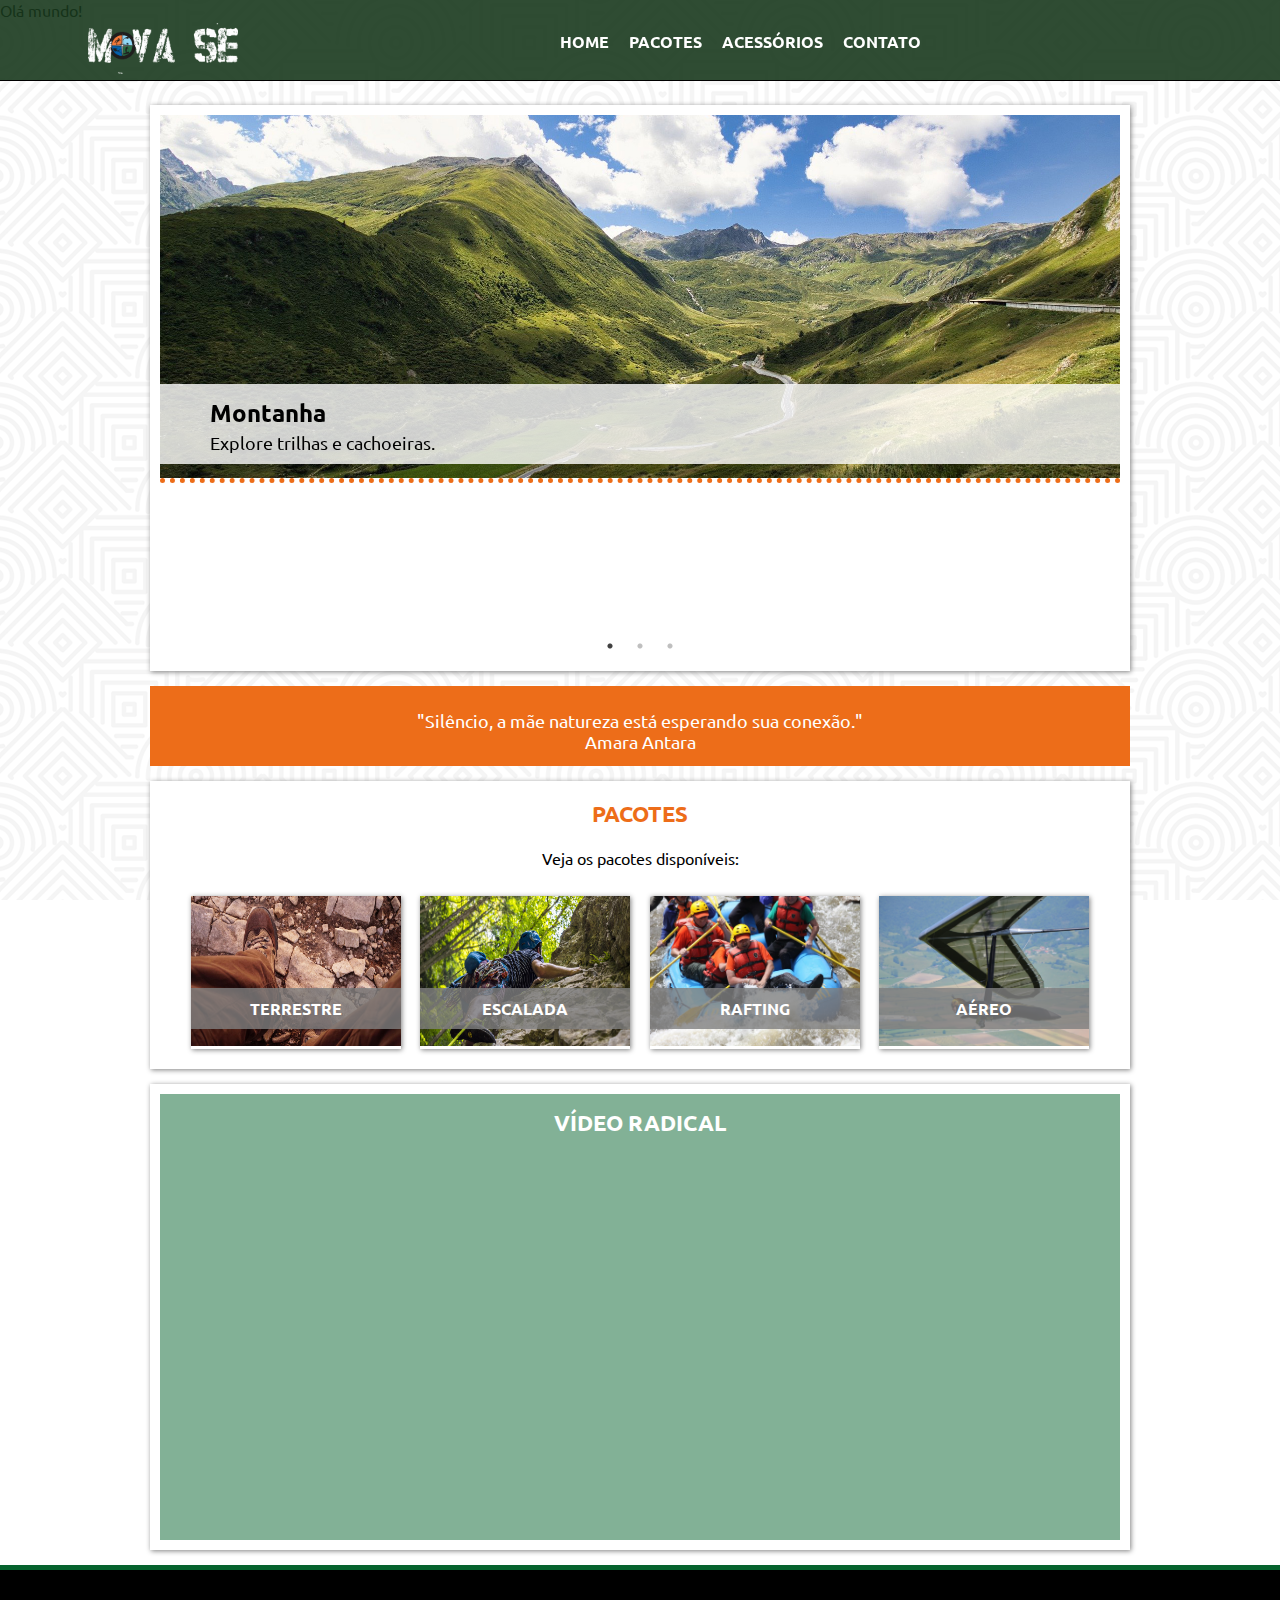
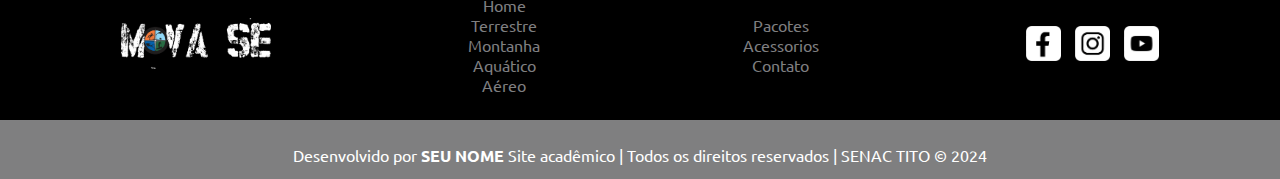
<file: index.html>
<!DOCTYPE html>
<html lang="pt-br">

<head>
    <p>Olá mundo!</p>
    <meta charset="UTF-8">
    <meta http-equiv="X-UA-Compatible" content="IE=edge">
    <meta name="viewport" content="width=device-width, initial-scale=1.0">
    <title>Mova-se [Página principal]</title>
    <meta name="description"
        content="O mova-se é um site educacional, com a proposta de fazer reservas e pacotes de viagens com esportes radicais.">

    <!-- CSS do Plugin Slick -->
    <link rel="stylesheet" href="slick/slick.css">
    <link rel="stylesheet" href="slick/slick-theme.css">

    <!-- CSS Estilo -->
    <link rel="stylesheet" href="css/estilo.css">
    <link rel="preconnect" href="https://fonts.googleapis.com">
    <link rel="preconnect" href="https://fonts.gstatic.com" crossorigin>
    <link
        href="https://fonts.googleapis.com/css2?family=Ubuntu:ital,wght@0,300;0,400;0,500;0,700;1,300;1,400;1,500;1,700&display=swap"
        rel="stylesheet">
    <link href="https://fonts.googleapis.com/css2?family=Material+Symbols+Outlined" rel="stylesheet" />


</head>

<body>
    <header id="topo">
        <div>
            <h1>
                <a href="index.html"><img src="imagem/logo.png" alt="Logotipo"></a>
            </h1>
            <span id="iconMenu" class="material-symbols-outlined" onclick="clickMenu()">
                menu
            </span>

            <nav id="itens">
                <a href="index.html" tabindex="1">Home</a>
                <!--tabindex é utilizado para a acessibilidade-->
                <a href="pacotes.html" tabindex="2">Pacotes</a>
                <a href="acessorios.html" tabindex="3">Acessórios</a>
                <a href="contato.html" tabindex="4">Contato</a>
            </nav>
        </div>
    </header>

    <main class="conteudo">
        <article class="cont-home">
            <div class="destaque" id="destaque">
                <div class="cont-destaque">
                    <img src="imagem/montanha.jpg" alt="Imagem: Vale com montanhas">
                    <div class="text-destaque">
                        <h2>Montanha</h2>
                        <p>Explore trilhas e cachoeiras.</p>
                    </div>
                </div>
                <div class="cont-destaque">
                    <img src="imagem/arvores.jpg" alt="Imagem: Bosque de árvores">
                    <div class="text-destaque">
                        <h2>Terrestre</h2>
                        <p>Explore trilhas e cachoeiras.</p>
                    </div>
                </div>
                <div class="cont-destaque">
                    <img src="imagem/paisagem.jpg" alt="Imagem: Vale com montanhas e rios">
                    <div class="text-destaque">
                        <h2>Aquático</h2>
                        <p>Explore rios e cachoeiras.</p>
                    </div>
                </div>
            </div>
        </article>

        <aside id="frase">
            <p>
                "Silêncio, a mãe natureza está esperando sua conexão."<br>Amara Antara
            </p>
        </aside>

        <article class="card">
            <h2 class="titulo">Pacotes</h2>
            <p>Veja os pacotes disponíveis:</p>
            <div class="card-conteudo">
                <figure>
                    <a href="#"><img src="imagem/capa-terrestre.jpg" alt="Terrestre"></a>
                    <figcaption>terrestre</figcaption>
                </figure>
                <figure>
                    <a href="#"><img src="imagem/escalada.jpg" alt="Escalada"></a>
                    <figcaption>escalada</figcaption>
                </figure>
                <figure>
                    <a href="#"><img src="imagem/rafting.jpg" alt="rafting"></a>
                    <figcaption>rafting</figcaption>
                </figure>
                <figure>
                    <a href="#"><img src="imagem/asa-delta.jpg" alt="aéreo"></a>
                    <figcaption>aéreo</figcaption>
                </figure>
            </div>
        </article>

        <article>
            <div id="video">
                <h2 class="titulo" id="titulo-video">Vídeo Radical</h2>
                <iframe width="100%" height="350" src="https://www.youtube.com/embed/LPO5BZnzuIs"
                    title="YouTube video player" frameborder="0"
                    allow="accelerometer; autoplay; clipboard-write; encrypted-media; gyroscope; picture-in-picture; web-share"
                    allowfullscreen></iframe>
            </div>
        </article>
    </main>

    <footer class="rodape">
        <div class="rodape-conteudo">
            <div id="logo-rodape">
                <a href="index.html"><img src="imagem/logo.png" alt="Logotipo"></a>
            </div>
            <div class="menu-rodape">
                <ul>
                    <li><a href="index.html">Home</a></li>
                    <li><a href="#">Terrestre</a></li>
                    <li><a href="#">Montanha</a></li>
                    <li><a href="#">Aquático</a></li>
                    <li><a href="#">Aéreo</a></li>
                </ul>
            </div>
            <div class="menu-rodape">
                <ul>
                    <li><a href="pacotes.html">Pacotes</a></li>
                    <li><a href="acessorios.html">Acessorios</a></li>
                    <li><a href="contato.html">Contato</a></li>
                </ul>
            </div>
            <div class="redes">
                <aside>
                    <img src="imagem/facebook.png" alt="Logo do Facebook">
                    <img src="imagem/insta.png" alt="Logo do Instagram">
                    <img src="imagem/youtube.png" alt="Logo do Youtube">
                </aside>
            </div>
        </div>
        <div class="assinatura">
            <p>Desenvolvido por <b>SEU NOME</b> Site acadêmico |
                Todos os direitos reservados |
                SENAC TITO &copy; 2024</p>

        </div>

    </footer>
    <script src="js/jquery-3.7.0.min.js"></script>
    <script src="slick/slick.min.js"></script>
    <script src="js/interacao.js"></script>
</body>

</html>
</file>
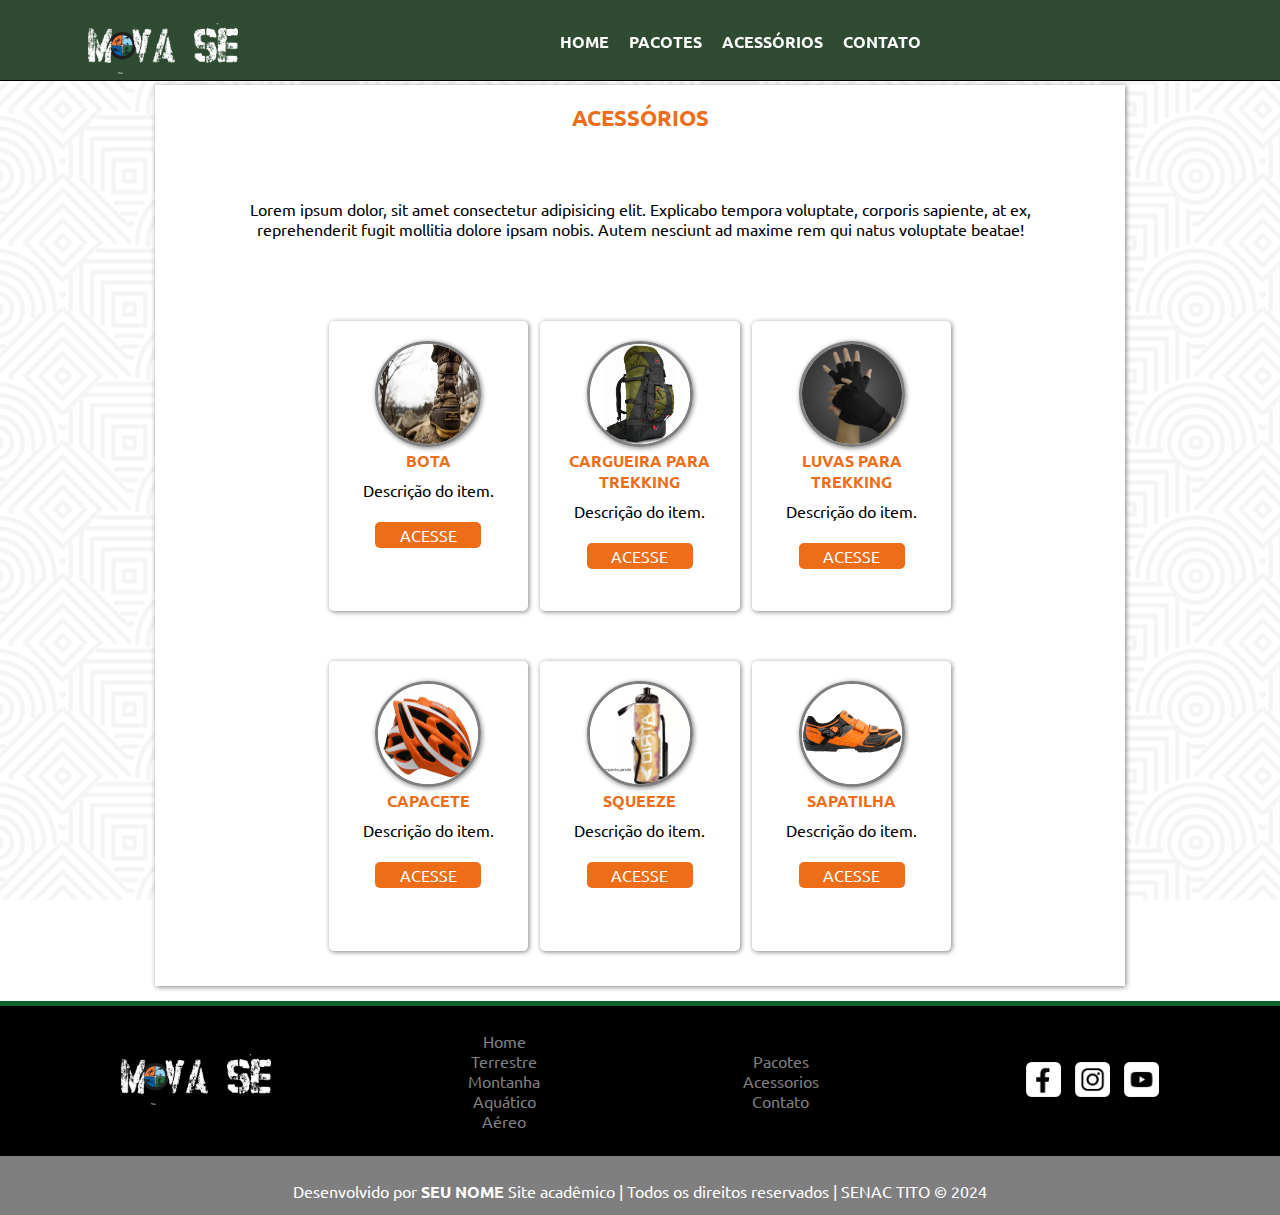
<file: acessorios.html>
<!DOCTYPE html>
<html lang="pt-br">

<head>
    <meta charset="UTF-8">
    <meta http-equiv="X-UA-Compatible" content="IE=edge">
    <meta name="viewport" content="width=device-width, initial-scale=1.0">
    <title>Mova- se [Página principal]</title>
    <meta name="description" content="O mova-se é um site educacional, 
    com a proposta de fazer reservas e pacotes de viagens 
    com esportes radicais.">

        <!-- CSS Estilo -->
        <link rel="stylesheet" href="css/estilo.css">



    <link rel="preconnect" href="https://fonts.googleapis.com">
<link rel="preconnect" href="https://fonts.gstatic.com" crossorigin>
<link href="https://fonts.googleapis.com/css2?family=Ubuntu:wght@300&display=swap" rel="stylesheet">
<link href="https://fonts.googleapis.com/css2?family=Material+Symbols+Outlined" rel="stylesheet" />

</head>

<body>
    <header id="topo">
        <div>
            <h1>
                <a href="index.html"><img src="imagem/logo.png" alt="Logotipo"></a>
            </h1>
            <span id="iconMenu" class="material-symbols-outlined" onclick="clickMenu()">
                menu
            </span>
            <nav id="itens">
                <a href="index.html" tabindex="1">Home</a>
                <!--tabindex é utilizado para a acessibilidade-->
                <a href="pacotes.html" tabindex="2">Pacotes</a>
                <a href="acessorios.html" tabindex="3">Acessórios</a>
                <a href="contato.html" tabindex="4">Contato</a>
            </nav>
        </div>
    </header>


    <main class="conteudo">
        <div class="conteudo-info">
            <article>
                <h2 class="titulo">Acessórios</h2>
                <p>Lorem ipsum dolor, sit amet consectetur adipisicing elit.
                    Explicabo tempora voluptate, corporis sapiente, at ex,
                    reprehenderit fugit mollitia dolore ipsam nobis. Autem
                    nesciunt ad maxime rem qui natus voluptate beatae!</p>
                <div class="acessorios">
                    <div class="produtos">
                        <div class="img-produto">
                            <img src="imagem/bota.jpg" alt="produto bota">
                        </div>
                        <h4>BOTA</h4>
                        <p>Descrição do item.</p>
                        <div class="acesse btn modal-btn">Acesse</div>

                    </div>
                    <div class="produtos">
                        <div class="img-produto">
                            <img src="imagem/mochila.jpg" alt="Mochila">
                        </div>
                        <h4>Cargueira para trekking</h4>
                        <p>Descrição do item.</p>
                        <div class="acesse btn modal-btn">Acesse</div>

                    </div>
                    <div class="produtos">
                        <div class="img-produto">
                            <img src="imagem/luvas.jpg" alt="luvas">
                        </div>
                        <h4>Luvas para trekking</h4>
                        <p>Descrição do item.</p>
                        <div class="acesse btn modal-btn">Acesse</div>
                    </div>
                </div>
                <div class="acessorios">
                    <div class="produtos">
                        <div class="img-produto">
                            <img src="imagem/capacete.jpg" alt="capacete">
                        </div>
                        <h4>Capacete</h4>
                        <p>Descrição do item.</p>
                        <div class="acesse btn modal-btn">Acesse</div>

                    </div>
                    <div class="produtos">
                        <div class="img-produto">
                            <img src="imagem/squeeze.jpg" alt="Squeeze">
                        </div>
                        <h4>Squeeze</h4>
                        <p>Descrição do item.</p>
                        <div class="acesse btn modal-btn">Acesse</div>

                    </div>
                    <div class="produtos">
                        <div class="img-produto">
                            <img src="imagem/sapatilha-escalada.jpg" alt="sapatilha de escalada">
                        </div>
                        <h4>Sapatilha</h4>
                        <p>Descrição do item.</p>
                        <div class="acesse btn modal-btn" id="modal">Acesse</div>

                    </div>


                </div>

            </article>

        </div>

        <div class="modal-overlay">
            <div class="modal-container">
                <h3>Conteúdo</h3>
                <p>Este é o conteúdo do Modal</p>
                <p>Mensagem enviado com sucesso!</p>
                <button class="close-btn"><i class="fas fa-times"></i></button>
            </div>
        </div>


    </main>
    <footer class="rodape">
        <div class="rodape-conteudo">
            <div id="logo-rodape">
                <a href="index.html"><img src="imagem/logo.png" alt="Logotipo"></a>
            </div>
            <div class="menu-rodape">
                <ul>
                    <li><a href="index.html">Home</a></li>
                    <li><a href="#">Terrestre</a></li>
                    <li><a href="#">Montanha</a></li>
                    <li><a href="#">Aquático</a></li>
                    <li><a href="#">Aéreo</a></li>
                </ul>
            </div>
            <div class="menu-rodape">
                <ul>
                    <li><a href="pacotes.html">Pacotes</a></li>
                    <li><a href="acessorios.html">Acessorios</a></li>
                    <li><a href="contato.html">Contato</a></li>
                </ul>
            </div>
            <div class="redes">
                <aside>
                    <img src="imagem/facebook.png" alt="Logo do Facebook">
                    <img src="imagem/insta.png" alt="Logo do Instagram">
                    <img src="imagem/youtube.png" alt="Logo do Youtube">
                </aside>
            </div>
        </div>
        <div class="assinatura">
            <p>Desenvolvido por <b>SEU NOME</b> Site acadêmico |
                Todos os direitos reservados |
                SENAC TITO &copy; 2024</p>

        </div>

    </footer>
    <script src="js/interacao.js"></script>
</body>

</html>
</file>
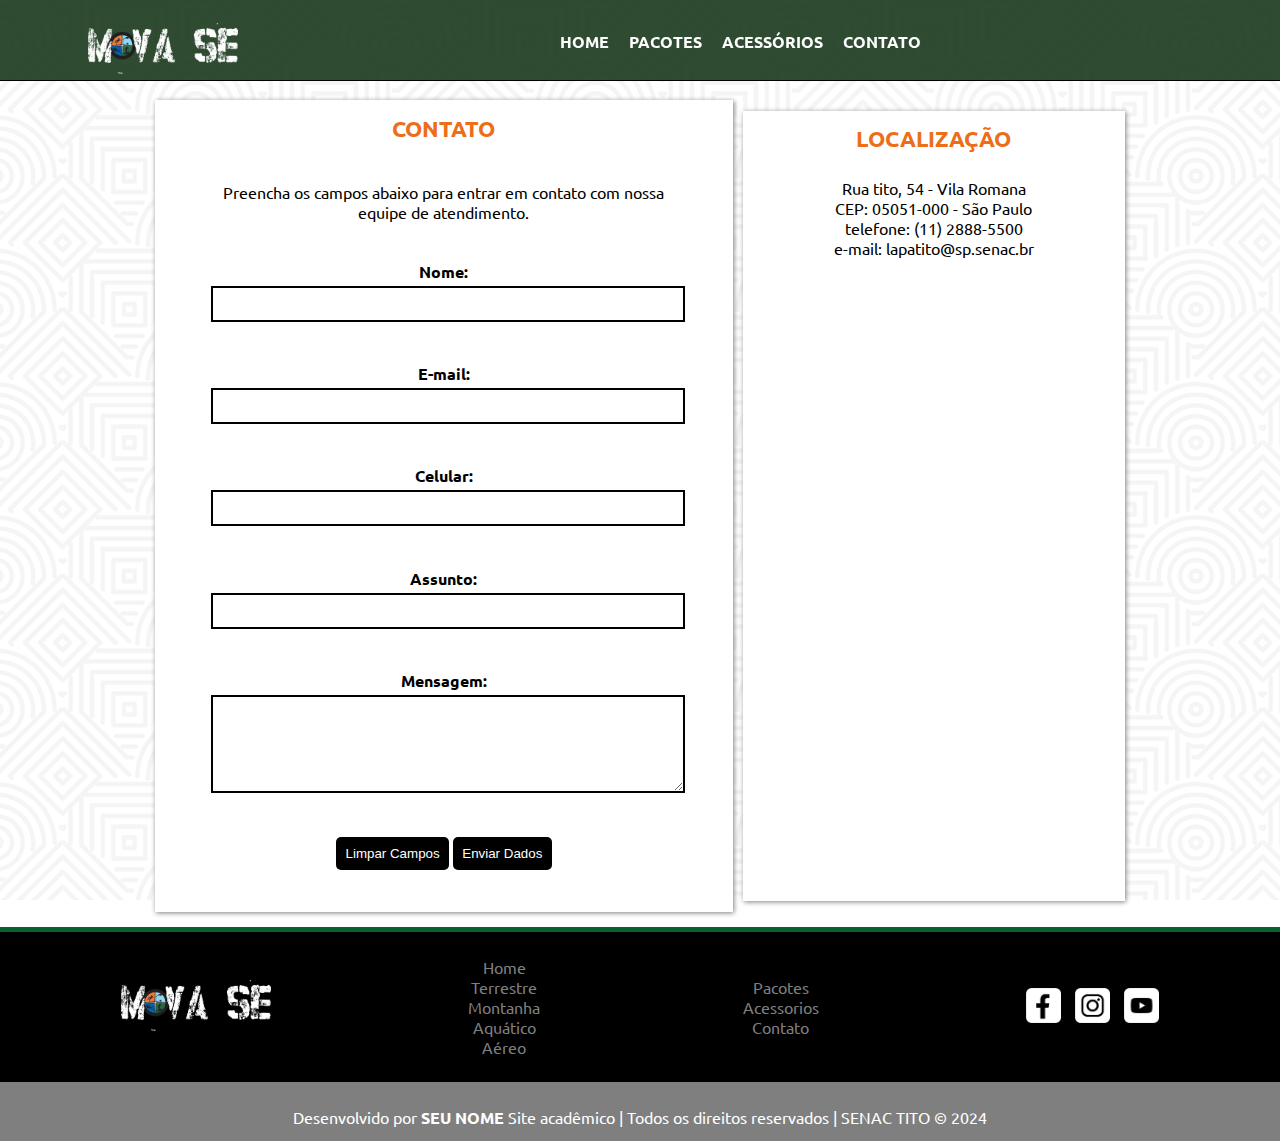
<file: contato.html>
<!DOCTYPE html>
<html lang="pt-br">

<head>
    <meta charset="UTF-8">
    <meta http-equiv="X-UA-Compatible" content="IE=edge">
    <meta name="viewport" content="width=device-width, initial-scale=1.0">
    <title>Mova- se [Página principal]</title>
    <meta name="description" content="O mova-se é um site educacional, 
    com a proposta de fazer reservas e pacotes de viagens 
    com esportes radicais.">

        <!-- CSS Estilo -->
        <link rel="stylesheet" href="css/estilo.css">


<link rel="preconnect" href="https://fonts.googleapis.com">
<link rel="preconnect" href="https://fonts.gstatic.com" crossorigin>
<link href="https://fonts.googleapis.com/css2?family=Ubuntu:wght@300&display=swap" rel="stylesheet">
<link href="https://fonts.googleapis.com/css2?family=Material+Symbols+Outlined" rel="stylesheet" />


</head>

<body>
    <header id="topo">
        <div>
            <h1>
                <a href="index.html"><img src="imagem/logo.png" alt="Logotipo"></a>
            </h1>
            <span id="iconMenu" class="material-symbols-outlined" onclick="clickMenu()">
                menu
            </span>
            <nav id="itens">
                <a href="index.html" tabindex="1">Home</a>
                <!--tabindex é utilizado para a acessibilidade-->
                <a href="pacotes.html" tabindex="2">Pacotes</a>
                <a href="acessorios.html" tabindex="3">Acessórios</a>
                <a href="contato.html" tabindex="4">Contato</a>
            </nav>
        </div>
    </header>


    <main class="conteudo">
        <div class="conteudo-info" id="conteudo-contato">
            <article class="cont-contato">
                <div class="formulario">
                    <h2 class="titulo">Contato</h2>
                    <p>Preencha os campos abaixo para entrar em
                        contato com nossa equipe de atendimento.</p>
                    <form action="" id="form-contato" method="post">
                        <p>
                            <label for="nome">Nome:</label>
                            <input tabindex="5" required type="text" id="nome" name="nome">
                        </p>
                        <p>
                            <label for="email">E-mail:</label>
                            <input tabindex="6" required type="email" id="email" name="email">
                        </p>
                        <p>
                            <label for="telefone">Celular:</label>
                            <input tabindex="7" required type="tel" id="telefone" name="telefone">
                        </p>
                        <p>
                            <label for="assunto">Assunto:</label>
                            <input tabindex="8" required type="text" id="assunto" name="assunto">
                        </p>
                        <p>
                            <label for="mensagem">Mensagem:</label>
                            <textarea tabindex="9" name="mensagem" id="mensagem" cols="30" rows="6"></textarea>
                        </p>
                        <p>
                            <button tabindex="10" id="limpar" type="reset" name="limpar">Limpar Campos</button>
                            <button tabindex="11" id="enviar" name="enviar">Enviar Dados</button>
                        </p>
                    </form>
                </div>
            </article>
            <article class="cont-contato" id="localizacao-end"> <!--acrescentar o id-->
                <div class="localizacao">
                    <h2 class="titulo">Localização</h2>
                    <p>Rua tito, 54 - Vila Romana<br>CEP: 05051-000 - São Paulo
                    <br>telefone: (11) 2888-5500
                    <br>e-mail: lapatito@sp.senac.br
                </p>
                <iframe src="https://www.google.com/maps/embed?pb=!1m18!1m12!1m3!1d3658.1261441208867!2d-46.697468125784106!3d-23.527964978822755!2m3!1f0!2f0!3f0!3m2!1i1024!2i768!4f13.1!3m3!1m2!1s0x94cef8768338062b%3A0xc990914f925240f4!2sR.%20Tito%2C%2054%20-%20Vila%20Romana%2C%20S%C3%A3o%20Paulo%20-%20SP%2C%2005051-000!5e0!3m2!1spt-BR!2sbr!4v1689619483974!5m2!1spt-BR!2sbr" width="400" height="350" style="border:0;" allowfullscreen="" loading="lazy" referrerpolicy="no-referrer-when-downgrade"></iframe>
                </div>
            </article>
        </div>
    </main>

    <footer class="rodape">
        <div class="rodape-conteudo">
            <div id="logo-rodape">
                <a href="index.html"><img src="imagem/logo.png" alt="Logotipo"></a>
            </div>
            <div class="menu-rodape">
                <ul>
                    <li><a href="index.html">Home</a></li>
                    <li><a href="#">Terrestre</a></li>
                    <li><a href="#">Montanha</a></li>
                    <li><a href="#">Aquático</a></li>
                    <li><a href="#">Aéreo</a></li>
                </ul>
            </div>
            <div class="menu-rodape">
                <ul>
                    <li><a href="pacotes.html">Pacotes</a></li>
                    <li><a href="acessorios.html">Acessorios</a></li>
                    <li><a href="contato.html">Contato</a></li>
                </ul>
            </div>
            <div class="redes">
                <aside>
                    <img src="imagem/facebook.png" alt="Logo do Facebook">
                    <img src="imagem/insta.png" alt="Logo do Instagram">
                    <img src="imagem/youtube.png" alt="Logo do Youtube">
                </aside>
            </div>
        </div>
        <div class="assinatura">
            <p>Desenvolvido por <b>SEU NOME</b> Site acadêmico |
                Todos os direitos reservados |
                SENAC TITO &copy; 2024</p>

        </div>

    </footer>
   
    <script src="js/interacao.js"></script>
</body>

</html>
</file>
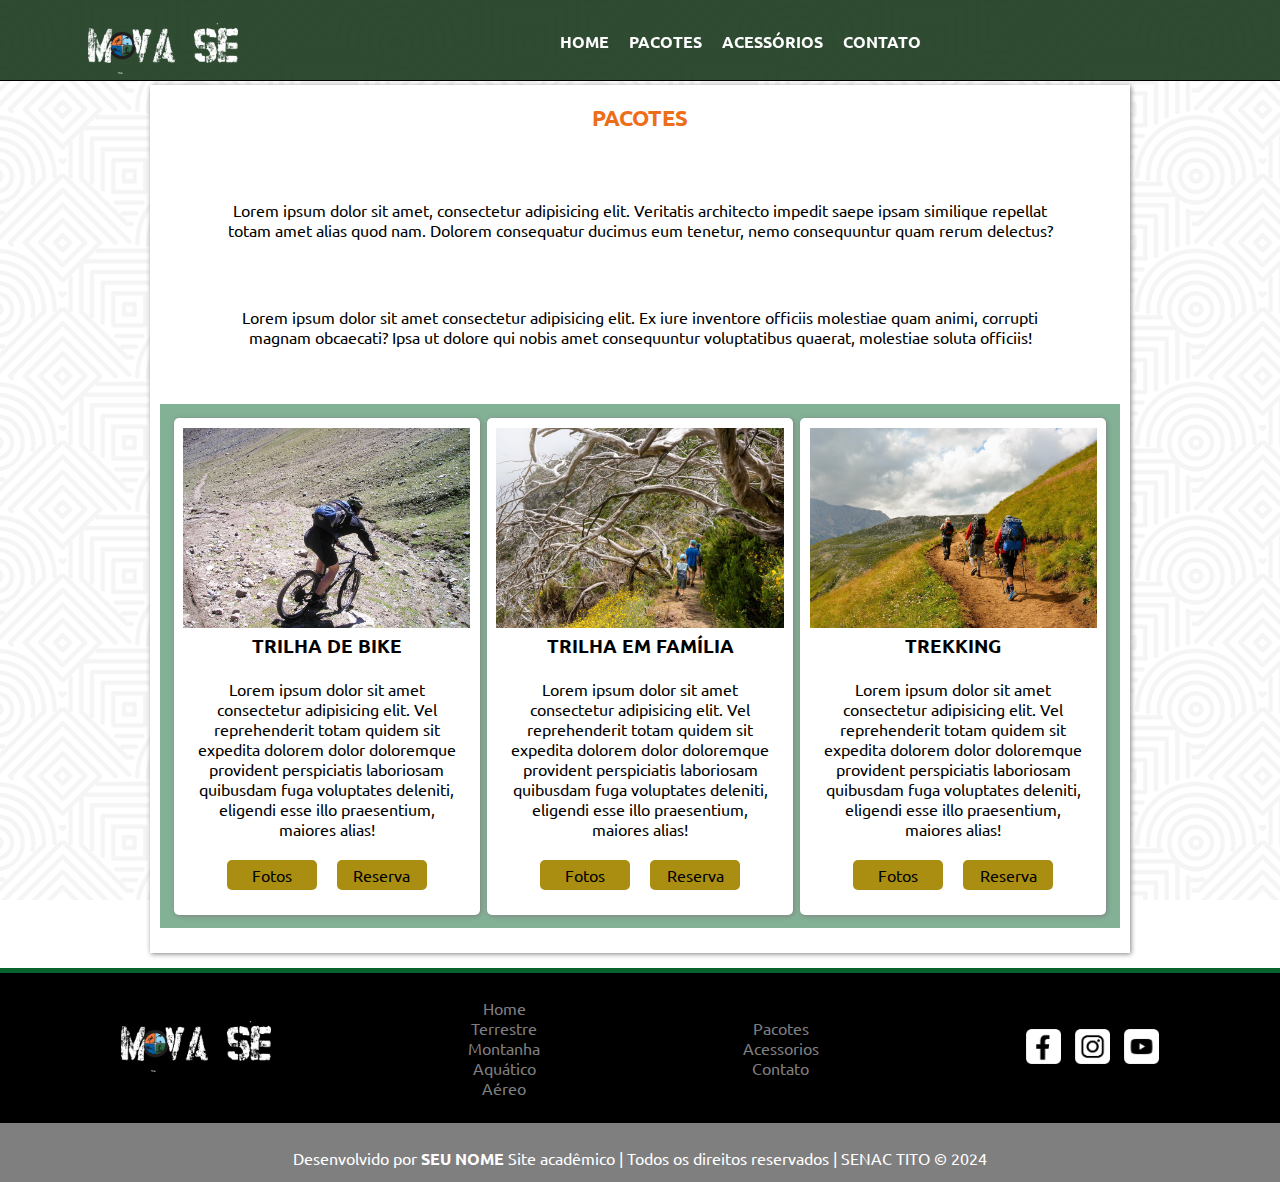
<file: pacotes.html>
<!DOCTYPE html>
<html lang="pt-br">

<head>
    <meta charset="UTF-8">
    <meta http-equiv="X-UA-Compatible" content="IE=edge">
    <meta name="viewport" content="width=device-width, initial-scale=1.0">
    <title>Mova- se [Página principal]</title>
    <meta name="description" content="O mova-se é um site educacional, 
    com a proposta de fazer reservas e pacotes de viagens 
    com esportes radicais.">

        <!-- CSS Estilo -->
        <link rel="stylesheet" href="css/estilo.css">


    <link rel="preconnect" href="https://fonts.googleapis.com">
    <link rel="preconnect" href="https://fonts.gstatic.com" crossorigin>
    <link href="https://fonts.googleapis.com/css2?family=Ubuntu:wght@300&display=swap" rel="stylesheet">
    <link href="https://fonts.googleapis.com/css2?family=Material+Symbols+Outlined" rel="stylesheet" />
    

</head>

<body>
    <header id="topo">
        <div>
            <h1>
                <a href="index.html"><img src="imagem/logo.png" alt="Logotipo"></a>
            </h1>
            <span id="iconMenu" class="material-symbols-outlined" onclick="clickMenu()">
                menu
            </span>
            <nav id="itens">
                <a href="index.html" tabindex="1">Home</a>
                <!--tabindex é utilizado para a acessibilidade-->
                <a href="pacotes.html" tabindex="2">Pacotes</a>
                <a href="acessorios.html" tabindex="3">Acessórios</a>
                <a href="contato.html" tabindex="4">Contato</a>
            </nav>
        </div>
    </header>


    <main class="conteudo">
        <article class="conteudo-info">
            <h2 class="titulo">Pacotes</h2>
            <p>Lorem ipsum dolor sit amet, consectetur adipisicing elit. Veritatis architecto impedit saepe ipsam
                similique repellat totam amet alias quod nam. Dolorem consequatur ducimus eum tenetur, nemo consequuntur
                quam rerum delectus?</p>
            <p>Lorem ipsum dolor sit amet consectetur adipisicing elit. Ex iure inventore officiis molestiae quam animi,
                corrupti magnam obcaecati? Ipsa ut dolore qui nobis amet consequuntur voluptatibus quaerat, molestiae
                soluta officiis!</p>
            <div class="card" id="card-pacote">
                <section class="card-pacote-info">
                    <img src="imagem/mountain-bike.jpg" alt="bike na montanha">
                    <h3>TRILHA DE BIKE</h3>
                    <p>Lorem ipsum dolor sit amet consectetur adipisicing elit. Vel reprehenderit totam quidem sit
                        expedita dolorem dolor doloremque provident perspiciatis laboriosam quibusdam fuga voluptates
                        deleniti, eligendi esse illo praesentium, maiores alias!</p>
                    <div class="pac-flex">
                        <div class="pac-fotos"><a href="#">Fotos</a></div>
                        <div class="pac-reserva"><a href="#">Reserva</a></div>
                    </div>
                </section>
                <section class="card-pacote-info">
                    <img src="imagem/trilha2.jpg" alt="trilha em família">
                    <h3>TRILHA EM FAMÍLIA</h3>
                    <p>Lorem ipsum dolor sit amet consectetur adipisicing elit. Vel reprehenderit totam quidem sit
                        expedita dolorem dolor doloremque provident perspiciatis laboriosam quibusdam fuga voluptates
                        deleniti, eligendi esse illo praesentium, maiores alias!</p>
                    <div class="pac-flex">
                        <div class="pac-fotos"><a href="#">Fotos</a></div>
                        <div class="pac-reserva"><a href="#">Reserva</a></div>
                    </div>
                </section>
                <section class="card-pacote-info">
                    <img src="imagem/trilha.jpg" alt="Trilha">
                    <h3>TREKKING</h3>
                    <p>Lorem ipsum dolor sit amet consectetur adipisicing elit. Vel reprehenderit totam quidem sit
                        expedita dolorem dolor doloremque provident perspiciatis laboriosam quibusdam fuga voluptates
                        deleniti, eligendi esse illo praesentium, maiores alias!</p>
                    <div class="pac-flex">
                        <div class="pac-fotos"><a href="#">Fotos</a></div>
                        <div class="pac-reserva"><a href="#">Reserva</a></div>
                    </div>
                </section>

            </div>
        </article>
    </main>

    <footer class="rodape">
        <div class="rodape-conteudo">
            <div id="logo-rodape">
                <a href="index.html"><img src="imagem/logo.png" alt="Logotipo"></a>
            </div>
            <div class="menu-rodape">
                <ul>
                    <li><a href="index.html">Home</a></li>
                    <li><a href="#">Terrestre</a></li>
                    <li><a href="#">Montanha</a></li>
                    <li><a href="#">Aquático</a></li>
                    <li><a href="#">Aéreo</a></li>
                </ul>
            </div>
            <div class="menu-rodape">
                <ul>
                    <li><a href="pacotes.html">Pacotes</a></li>
                    <li><a href="acessorios.html">Acessorios</a></li>
                    <li><a href="contato.html">Contato</a></li>
                </ul>
            </div>
            <div class="redes">
                <aside>
                    <img src="imagem/facebook.png" alt="Logo do Facebook">
                    <img src="imagem/insta.png" alt="Logo do Instagram">
                    <img src="imagem/youtube.png" alt="Logo do Youtube">
                </aside>
            </div>
        </div>
        <div class="assinatura">
            <p>Desenvolvido por <b>SEU NOME</b> Site acadêmico |
                Todos os direitos reservados |
                SENAC TITO &copy; 2024</p>

        </div>

    </footer>
    <script src="js/interacao.js"></script>
</body>

</html>
</file>
<file: css/estilo.css>
@charset "utf-8";

@import url('https://fonts.googleapis.com/css2?family=Ubuntu:ital,wght@0,300;0,400;0,500;0,700;1,300;1,400;1,500;1,700&display=swap');

/* Criando regras utilizando o fluxo do MOBILE FIRST */

/* Regras Gerais*/

body{
    font-family: 'Ubuntu', sans-serif;
    background-image: url(../imagem/hypnotize.png);
    background-attachment: fixed; 
    /* attachment irá mexer diretamente com a imgem que colocamos no css, neste caso deixar ela fixa. */
    margin: 0;
    padding: 0;
    width: 100%;
}

h1,h2,h3,h4,p,figure{
    margin: 0;
    padding: 0;
}

img{
    max-width: 100%;
}
/* Regras do topo */
#topo{
    background-color: rgba(24,56,29,0.9);
    border-bottom: solid 1px;
    text-align: center;
    margin-bottom: 15px;
}

h1 img{
    margin-top: 25px;
    width: 200px;
}
#iconMenu{
    color: white;
    cursor: pointer;
    min-height: 40px;
    display: block;
    overflow: hidden;
    line-height: 40px;
    padding-left: 1%;
    font-size: 40px;
}
nav {
    min-height: 40px;
    display: none;
    text-transform: uppercase;
    font-weight: bold;
    overflow: hidden;
    line-height: 40px;
    padding-left: 1%;
}

nav a:link, nav a:visited, #iconMenu:link, #iconMenu:visited{
    text-decoration: none;
    color: white;
    transition: background-color 1s;
    min-height: inherit;
    display: flex;
    justify-content: center;
    align-items: center;
}
nav a:hover, nav a:focus, #iconMenu:hover, #iconMenu:focus{
    background-color: #A98E12;
    color: #000;
    transition: background-color 1s;
    border-radius: 5%;
}
/* Regras para o Footer */
.rodape{
    border-top: solid #06632E 5px;
    background-color: #000;
    color: #7f7f80;
    text-align: center;
    width: 100%;
}
.rodape p, li{
    font-size: 16px;
}
.rodape img{
    margin: 0 5px;
}
.rodape-conteudo{
    padding: 15px;
    color: #fff;
}
.rodape-conteudo ul{
    list-style: none;
    margin: 0 auto;
    padding: 10px 0;
}
#logo-rodape{
    min-width: 146px;
    width: 150px;
    margin: 0 auto;
}
.menu-rodape a{
    text-decoration: none;
    color: #7f7f80;
}
.menu-rodape a:hover{
    color: #fff;
}

.redes img{
    min-width: 35px;
    width: 35px;
}
.assinatura{
    color: #fff;
    background-color: #7f7f80;
    text-align: center;
    height: auto;
    padding: 1%;
}
.assinatura p{
    padding-top: 3%;
}

/* Regras para a área do conteúdo principal */
.conteudo{
    max-width: 95%;
    margin: auto;
}

.conteudo article{
    background-color: white;
    margin: 15px 0;
    padding: 1%;
    box-shadow: grey 1px 1px 5px;
}
.conteudo h2, .conteudo h3, .conteudo p{
    padding: 1%;
}
.titulo{
    font-size: 1.4em;
    color: #ED6D19;
    text-align: center;
    text-transform: uppercase;
}
#destaque img{
    border-bottom: dotted #ED6D19 5px;
    /* o dotted deixa a borda pontilhada */
}

.text-destaque{
    position: relative;
    background-color: rgba(255,255,255,0.8);
    height: 80px;
    bottom: 100px;
    margin-top: 5px;
    width: 100%;
}
.text-destaque h2{
    color: #000 !important;
    /* friza o efeito aplicado, cancelando todos os outros desta propriedade. */
    margin-top: 5px;
    padding: 5px 0 3px 50px;
}
.text-destaque p{
    margin-top: 5px;
    font-size: 1.1em;
    padding: 0 0 5px 50px;
}
#frase{
    color: #fff;
    background-color: #ED6D19;
    text-align: center;
    height: 80px;
}
#frase p{
    font-size: 1em;
    padding: 12px;
}
.card{
    margin: 15px 0;
    padding: 5%;
}

.card p{
    text-align: center;
    padding: 1% 0 2% 0;
}

.card-conteudo figure{
    margin: 1%;
    position: relative;
    box-shadow: grey 1px 1px 5px;
}
.card-conteudo figcaption{
    position: absolute;
    left: 0;
    bottom: 20px;
    width: 100%;
    background-color: rgba(127,127,128,0.8);
    color: white;
    padding: 10px 0;
    text-align: center;
    font-weight: bold;
    text-transform: uppercase;
}
.card-conteudo figure img{
    transition: 1s;
    filter: opacity(1);
}
.card-conteudo a:hover img, .card-conteudo a:focus img{
    filter: opacity(0.6);
}
#titulo-video{
    color: #fff;
    padding: 15px;
}
#video{
    background-color: rgba(6,99,46,0.5);
    text-align: center;
    width: 100%;
}
iframe{
    margin: auto;
    max-width: 80%;
    display: block;
    padding: 2% 0;
}
/* Regras para contato */

#form-contato{
    margin: auto;
    max-width: 700px;
    width: 95%;
}

#form-contato input, #form-contato textarea{
    border: solid 2px black;
    width: 100%;
    margin: 4px auto;
}
#form-contato input{
    height: 30px;
}
#form-contato label{
    font-weight: bold;
}
/* Regras para os botões do contato */
#form-contato button:hover, 
#form-contato button:focus{
    background-color: #ED6D19;
    cursor: pointer;
}
#form-contato button{
    border: none;
    padding: 2%;
    background-color: #000;
    color: white;
    border-radius: 5px;
}
.conteudo-info p{
    margin: 5%;
    text-align: center;
}
.localizacao p{
    text-align: center;
}
/* página pacote */
#card-pacote{
    background-color: rgba(6, 99, 46, 0.5);
    padding: 10px;
    text-align: center;
}
.card-pacote-info{
    background-color: #fff;
    border-radius: 5px;
    padding: 1%;
    box-shadow: grey 1px 1px 5px;
    margin: 20px auto;
    max-width: 300px;
}
.pac-fotos, .pac-reserva{
    background-color: #A98E12;
    color: #000;
    width: 80px;
    border-radius: 5px;
    text-align: center;
    padding: 5px;
}
.pac-flex{
    display: flex;
    justify-content: center;
    gap: 20px;
    margin: 15px;
}
.pac-fotos a:hover, .pac-reserva a:hover, .pac-fotos a:focus, .pac-reserva a:focus{
    background-color: #ecda87 ;
    color: #fff;
    transition: background-color 1s;
    border-radius: 5%;
}
.pac-fotos a:link, .pac-reserva a:link, .pac-fotos a:visited, .pac-reserva a:visited{
    color: #000;
    transition: background-color 1s;
    min-height: inherit;
    padding: 1px 8px;
    text-decoration: none;
}
/* página acessório */

.acessorios{
    margin: auto;
    padding: 15px;
}
.produtos img{
    max-width: 100px;
    border: solid 3px #7f7f80;
    border-radius: 100%;
    box-shadow: grey 1px 1px 5px;
}
.produtos{
    box-shadow: grey 1px 1px 5px;
    text-align: center;
    padding: 20px;
    width: 220px;
    height: 200px;
    margin: 10px auto;
    border-radius: 5px;
}
.produtos h4{
    color: #ED6D19;
    text-transform: uppercase;
}

.img-produto img{
    width: 100px;
    height: 100px;
}
.acesse{
    text-transform: uppercase;
    background-color: #ED6D19;
    width: 100px;
    height: 20px;
    padding: 3px;
    border-radius: 5px;
    color: #fff;
    margin: 0 auto;
    cursor: pointer;
}





/* .modal-btn {
    margin-top: 2rem;
    background: var(--clr-primary-5);
    border-color: var(--clr-primary-5);
    color: var(--clr-white);
} */

/* .modal-btn:hover {
    background: transparent;
    color: var(--clr-primary-5);
} */

.modal-overlay {
    position: fixed;
    top: 0;
    left: 0;
    width: 100%;
    height: 100%;
    background: rgba(0,0,0, 0.6);
    display: grid;
    place-items: center;
    transition: var(--transition);
    visibility: hidden;
    z-index: -10;
}

/* OPEN/CLOSE MODAL */
.open-modal {
    visibility: visible;
    z-index: 10;
}

.modal-container {
    background-color: #fff;
    border-radius:5px;
    width: 90vw;
    height: 30vh;
    /* max-width: var(--fixed-width); */
    text-align: center;
    display: grid;
    place-items: center;
    position: relative;
}

.close-btn {
    position: absolute;
    top: 1rem;
    right: 1rem;
    font-size: 2rem;
    background: transparent;
    border-color: transparent;
    color: red;
    cursor: pointer;
    /* transition: var(--transition); */
}

.close-btn:hover {
    color: red;
    transform: scale(1.3);
}





@media screen and (min-width:700px){
    #topo{
        position: fixed;
        width: 100%;
        top: 0;
        z-index: 1000;
        height: 80px;
    }
    #topo div{
        display: flex;
        justify-content: center;
        align-items: center;
    }
    h1{
        margin-left: 3%;
        margin-top: 5px;
        width: 150px;
    }
    h1 img{
        margin-top: 18px;
    }
    nav{
        width: 100%;
        display: flex;
        flex-wrap: wrap;
        justify-content: center;
        align-items: center;
    }
    #iconMenu{
        display: none;
    }
    nav a {
        padding: 10px;
    }
    .conteudo{
        margin-top: 85px;
    }
    .rodape-conteudo{
        display: flex;
        justify-content: center;
        align-items: center;
        flex-wrap: wrap;
    }
    #logo-rodape, .menu-rodape, .redes{
        margin: 0 auto;
    }
    .assinatura p{
        padding-top: 1%;
    }
    .card-conteudo, .acessorios, #card-pacote{
        display: flex;
        justify-content: center;
        align-items: center;
    }
    .produtos{
        margin: 10px 1%;
        height: auto;
    }
    .acesse{
        margin: 0 auto;
    }
    .card-pacote-info{
        margin: 0.4%;
        overflow: hidden;
    }
    .card-pacote-info img{
        height: 200px;
        object-fit: cover;
        width: 100%;
    }
    .acessorios{
        margin: 0 15%;
    }
}

@media screen and (min-width:930px){
    .card-conteudo figure img{
        width: 210px;
        height: 150px;
    }
    .text-destaque h2{
        margin-top: -4px;
        padding-top: 13px;
    }
    .text-destaque p{
        margin-top: 0;
    }
    #frase p{
        padding-top: 24px;
        font-size: 1.1em;
    }
    .produtos{
        height: 250px;
    }
    .acesse{
        margin: 20px auto;
    } 
    #conteudo-contato{
        display: flex;
        justify-content: center;
        align-items: center;
    }
    .conteudo-info article{
        margin: 15px 5px;
        padding: 1%;
    }
    .localizacao iframe{
        height: 500px;
    }
    #localizacao-end{
        height: 745px;
    }
}

@media screen and (min-width:1200px) {
    nav{
        width: 980px;
    }
    .conteudo{
        width: 980px;
    }
    #localizacao-end{
        height: 770px;
    }
}
</file>
